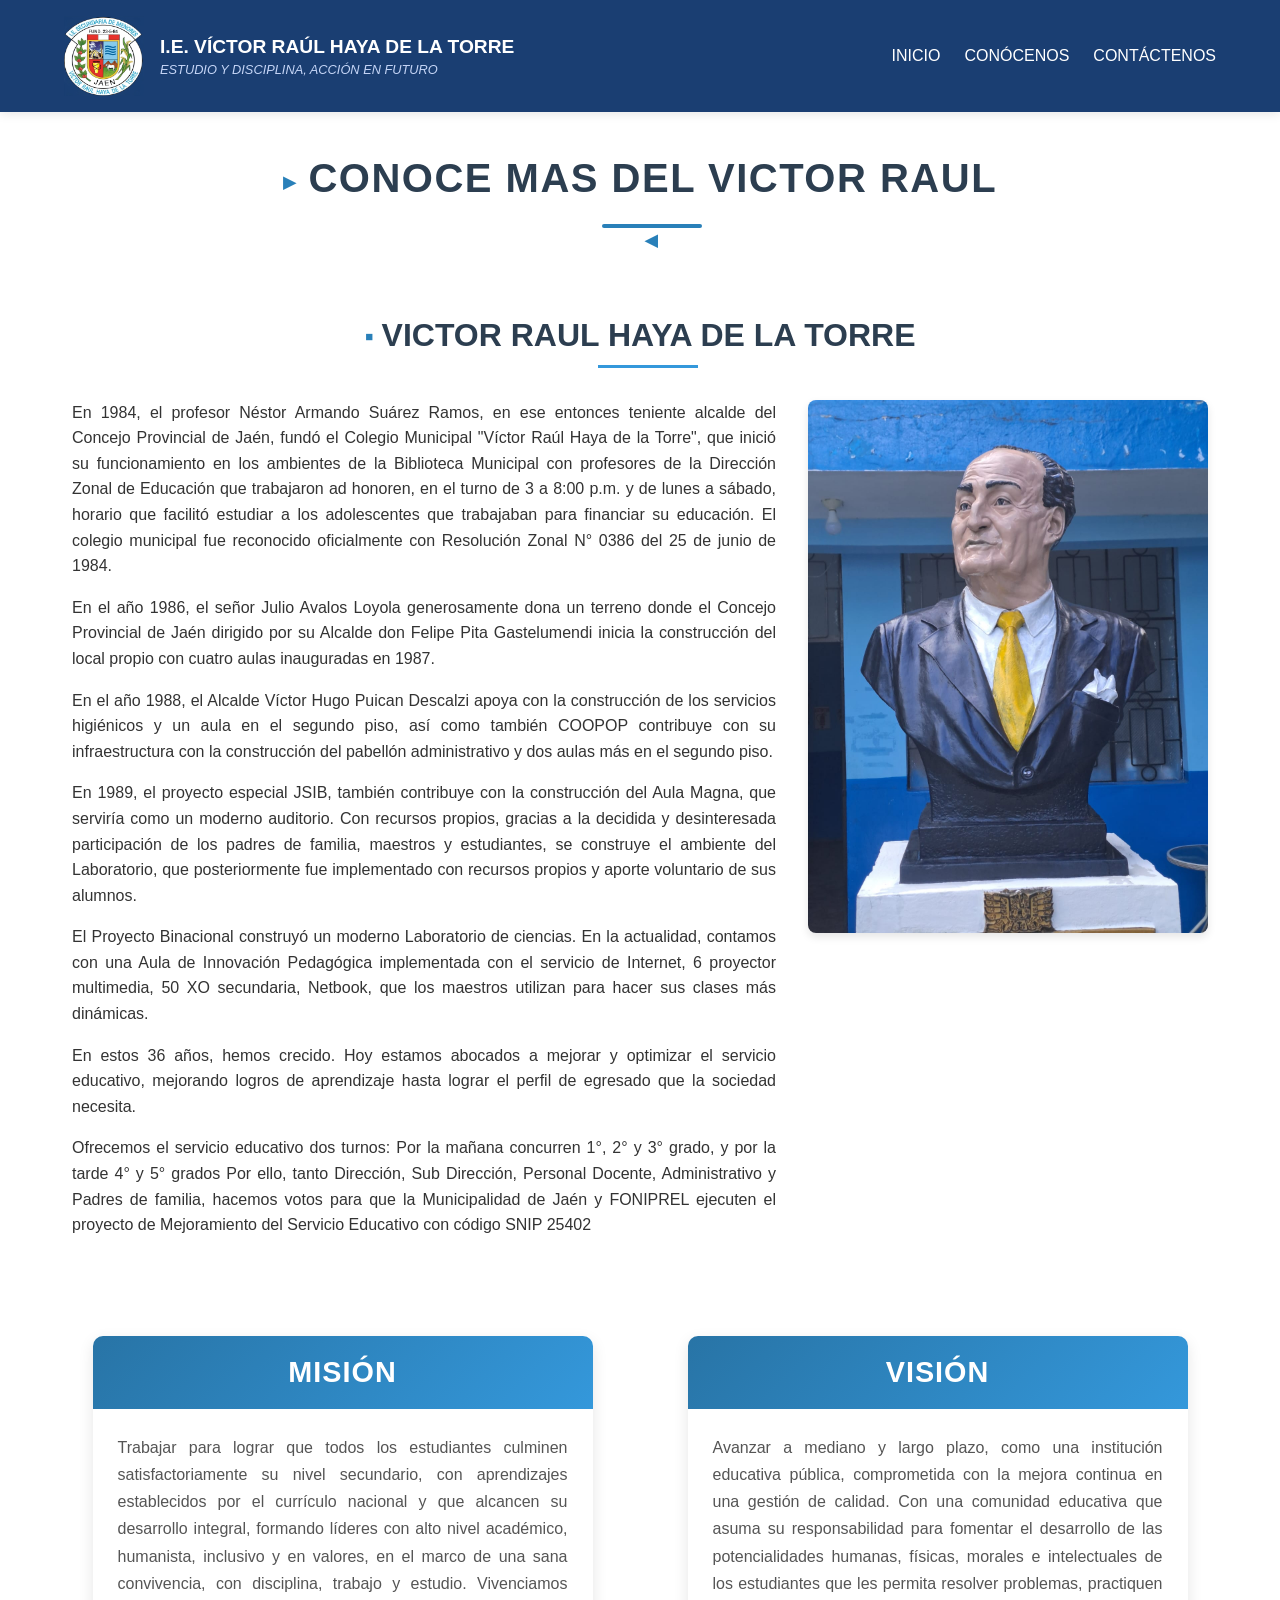
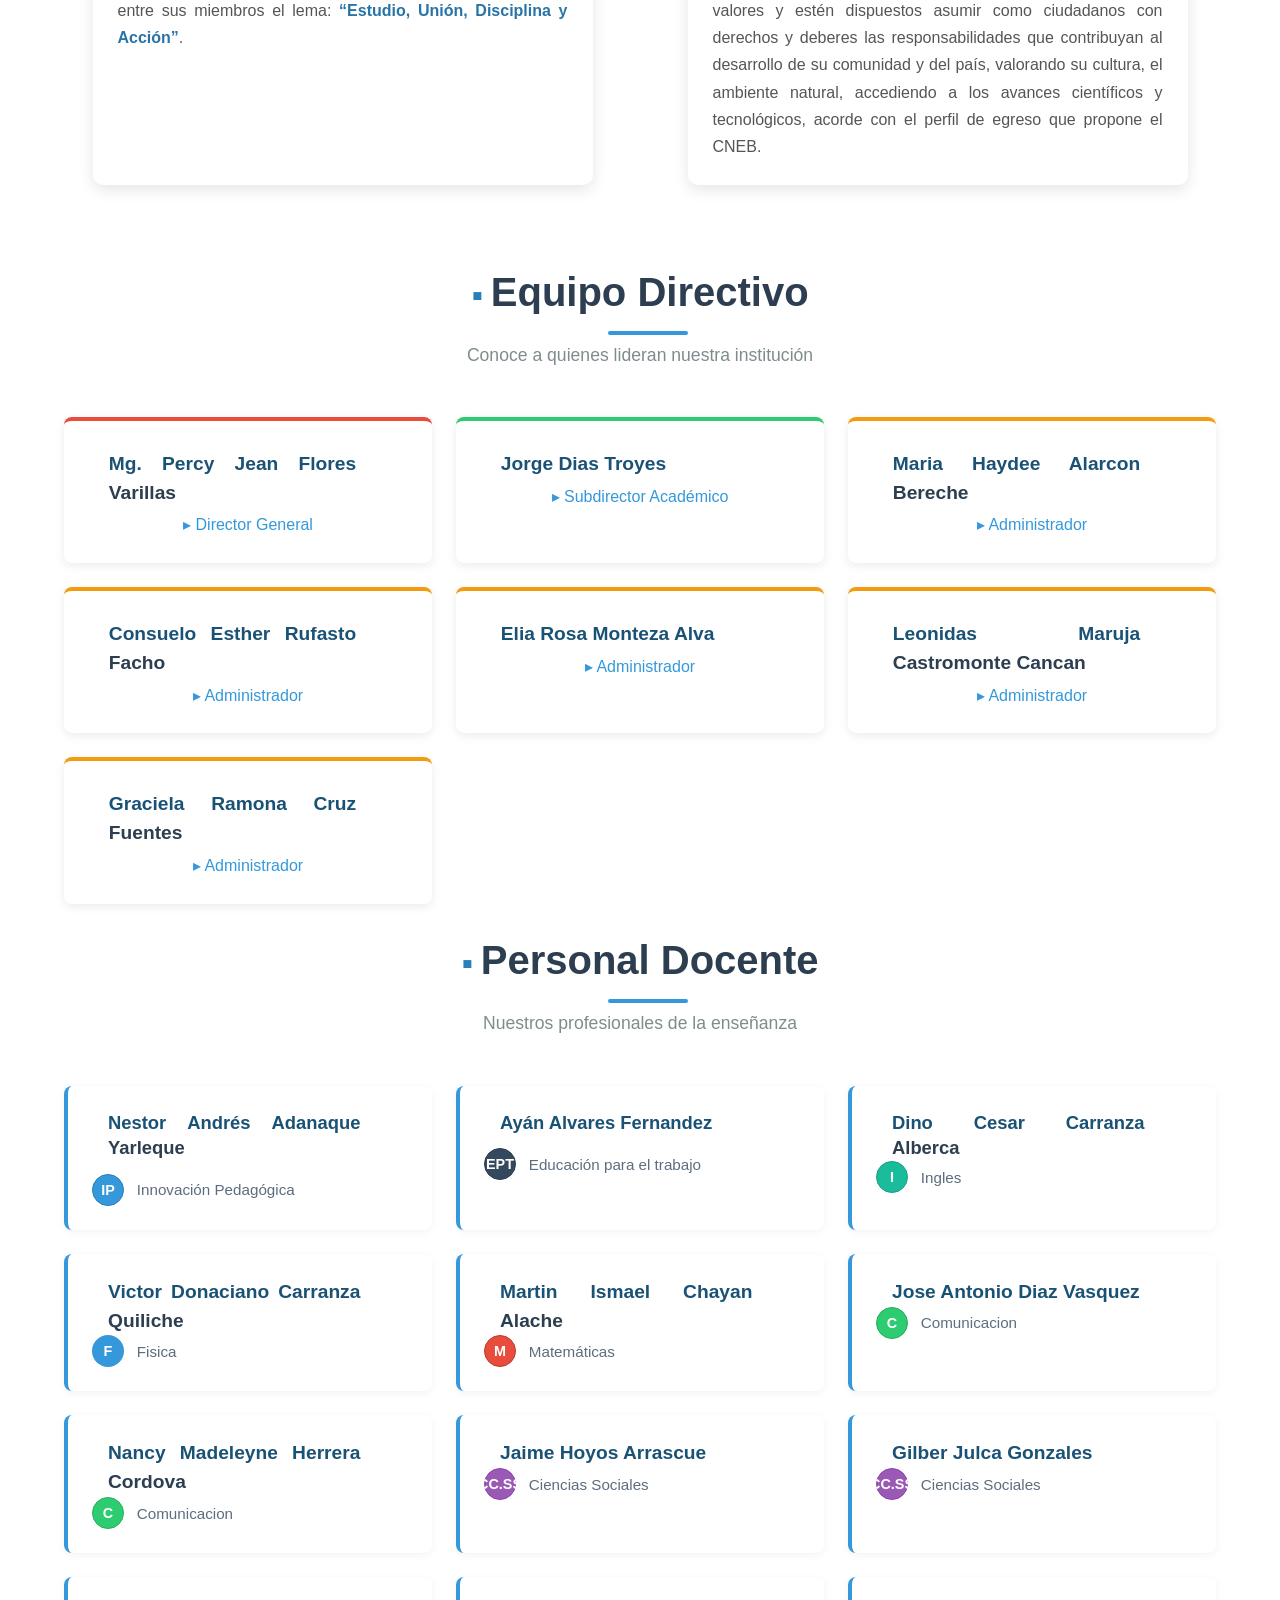
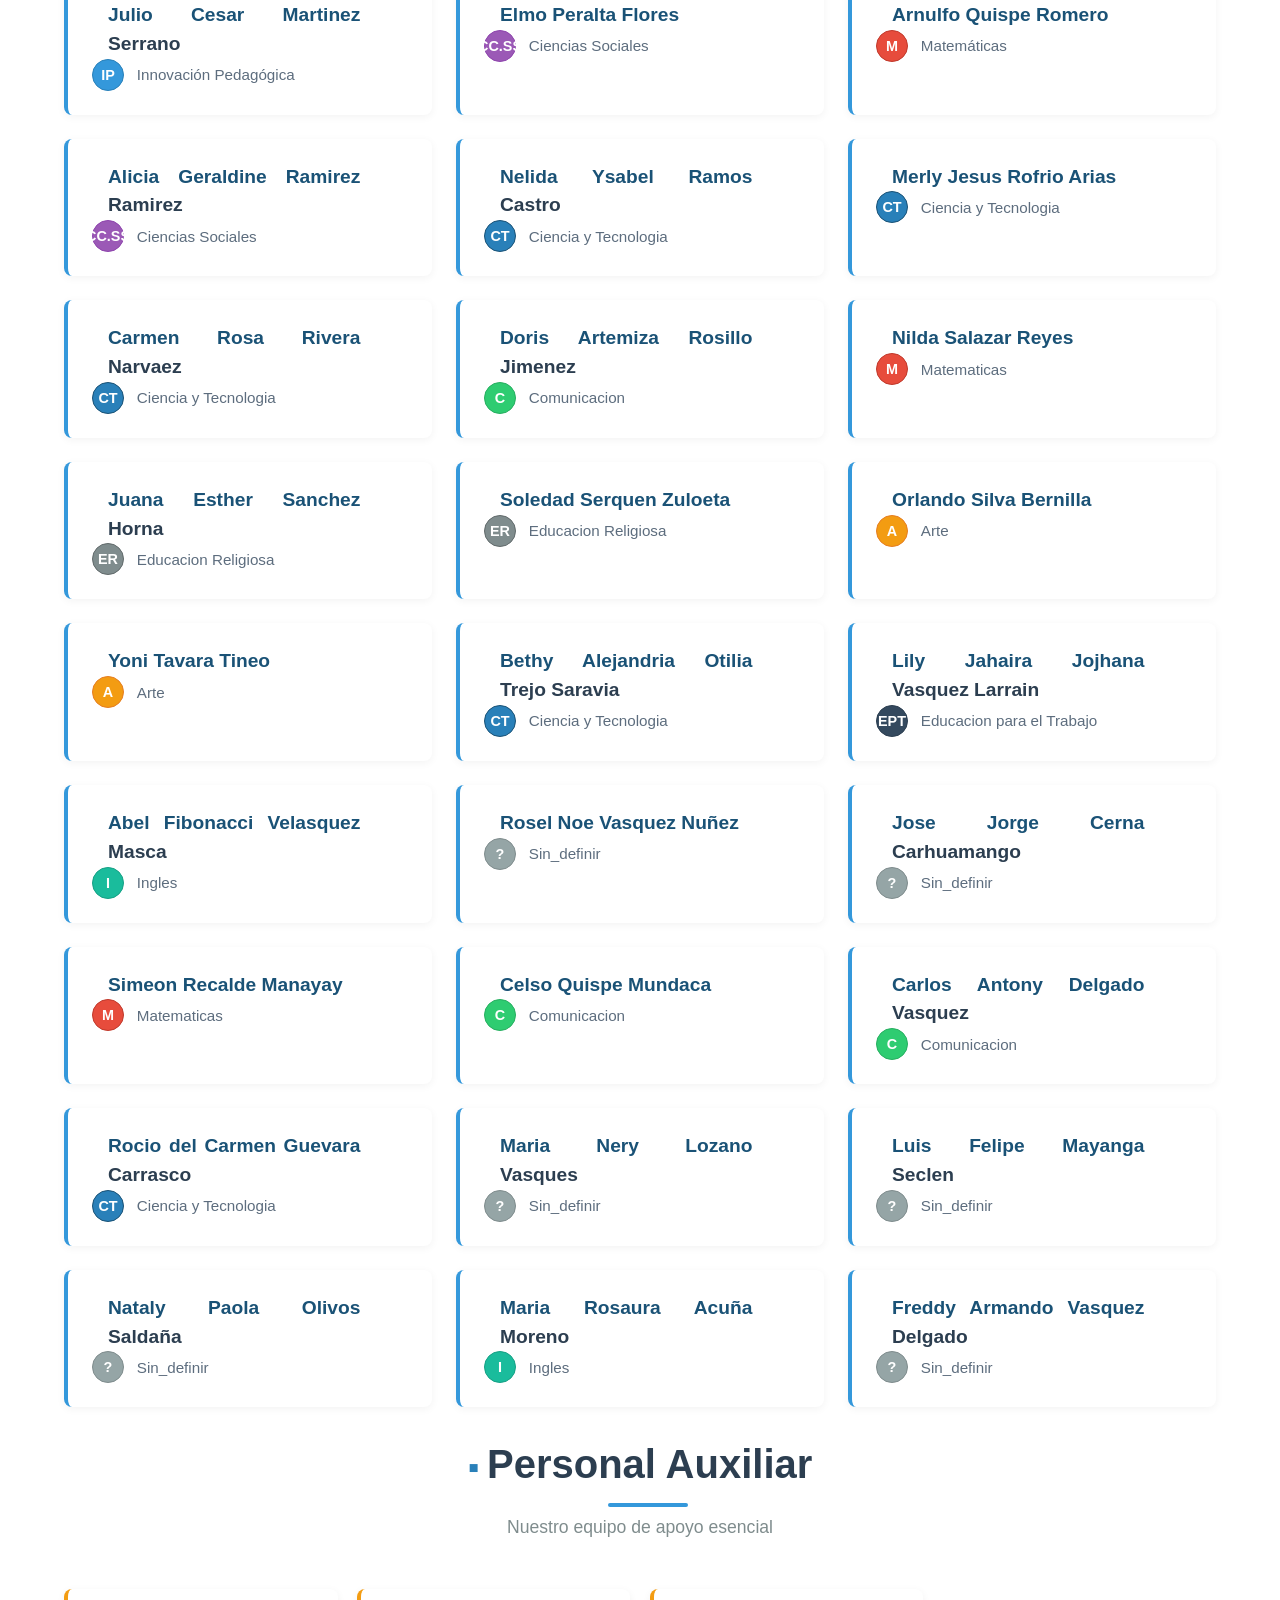
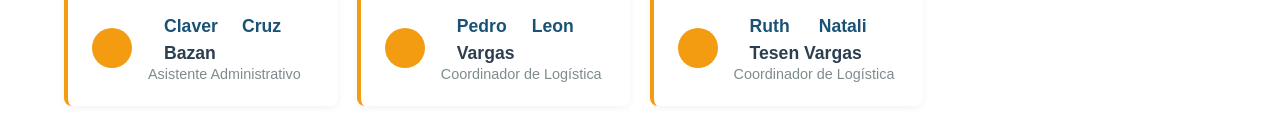
<file: conocenos.html>
<!DOCTYPE html>
<html lang="es">
<head>
    <meta charset="UTF-8">
    <meta name="viewport" content="width=device-width, initial-scale=1.0">
    <title>VICTOR RAUL HAYA DE LA TORRE</title>
    <link rel="stylesheet" href="style.css">
    <link rel="icon" href="IMAGENES/Logo.ico" type="image/x-icon">
</head>
<body>
    <header class="site-header">
        <div class="header-container">
            <a href="index.html" class="logo-container">
                <img src="Imagenes/Logo.png.jpg" alt="Logo del colegio" class="logo-img">
                <div class="school-info">
                    <h1 class="school-name">I.E. VÍCTOR RAÚL HAYA DE LA TORRE</h1>
                    <p class="school-motto">ESTUDIO Y DISCIPLINA, ACCIÓN EN FUTURO</p>
                </div>
            </a>
            
            <button class="menu-toggle" aria-label="Menú" aria-expanded="false">
                <span class="hamburger"></span>
            </button>
            
            <nav class="main-navigation">
                <ul class="nav-list">
                    <li><a href="index.html" class="nav-link">INICIO</a></li>
                    <li><a href="conocenos.html" class="nav-link">CONÓCENOS</a></li>
                    <li><a href="contactenos.html" class="nav-link">CONTÁCTENOS</a></li>
                </ul>
            </nav>
        </div>
    </header>
    <!--<div class="seccion-con-fondo"> ESTE ES LA IMAGEN DE FONDO -->
    <h2>CONOCE MAS DEL VICTOR RAUL</h2>
        <div class="historia-container">
            <h6 class="historia-titulo">VICTOR RAUL HAYA DE LA TORRE</h6>
            <div class="historia-contenido">
                <div class="historia-texto">
                    <p>En 1984, el profesor Néstor Armando Suárez Ramos, en ese entonces teniente alcalde del Concejo Provincial de Jaén, fundó el Colegio Municipal "Víctor Raúl Haya de la Torre", que inició su funcionamiento en los ambientes de la Biblioteca Municipal con profesores de la Dirección Zonal de Educación que trabajaron ad honoren, en el turno de 3 a 8:00 p.m. y de lunes a sábado, horario que facilitó estudiar a los adolescentes que trabajaban para financiar su educación. El colegio municipal fue reconocido oficialmente con Resolución Zonal N° 0386 del 25 de junio de 1984.</p>
                    
                    <p>En el año 1986, el señor Julio Avalos Loyola generosamente dona un terreno donde el Concejo Provincial de Jaén dirigido por su Alcalde don Felipe Pita Gastelumendi inicia la construcción del local propio con cuatro aulas inauguradas en 1987.</p>
                    
                    <p>En el año 1988, el Alcalde Víctor Hugo Puican Descalzi apoya con la construcción de los servicios higiénicos y un aula en el segundo piso, así como también COOPOP contribuye con su infraestructura con la construcción del pabellón administrativo y dos aulas más en el segundo piso.</p>
                    
                    <img src="Imagenes/monumento.jpg" alt="Monumento" class="monumento-mobile">
                    
                    <p>En 1989, el proyecto especial JSIB, también contribuye con la construcción del Aula Magna, que serviría como un moderno auditorio. Con recursos propios, gracias a la decidida y desinteresada participación de los padres de familia, maestros y estudiantes, se construye el ambiente del Laboratorio, que posteriormente fue implementado con recursos propios y aporte voluntario de sus alumnos.</p>
                    
                    <p>El Proyecto Binacional construyó un moderno Laboratorio de ciencias. En la actualidad, contamos con una Aula de Innovación Pedagógica implementada con el servicio de Internet, 6 proyector multimedia, 50 XO secundaria, Netbook, que los maestros utilizan para hacer sus clases más dinámicas.</p>
                    
                    <p>En estos 36 años, hemos crecido. Hoy estamos abocados a mejorar y optimizar el servicio educativo, mejorando logros de aprendizaje hasta lograr el perfil de egresado que la sociedad necesita.</p>
                    
                    <p>Ofrecemos el servicio educativo dos turnos: Por la mañana concurren 1°, 2° y 3° grado, y por la tarde 4° y 5° grados Por ello, tanto Dirección, Sub Dirección, Personal Docente, Administrativo y Padres de familia, hacemos votos para que la Municipalidad de Jaén y FONIPREL ejecuten el proyecto de Mejoramiento del Servicio Educativo con código SNIP 25402</p>
                </div>
                
                <div class="historia-imagen">
                    <img src="Imagenes/monumento.jpg" alt="Monumento" class="monumento-desktop">
                </div>
            </div>
        </div>
    
        <div class="mision-vision-container">
            <!-- Misión -->
            <div class="card-mision-vision">
                <h4>MISIÓN</h4>
                <div class="contenido">
                    <p>Trabajar para lograr que todos los estudiantes culminen satisfactoriamente su nivel secundario, con aprendizajes establecidos por el currículo nacional y que alcancen su desarrollo integral, formando líderes con alto nivel académico, humanista, inclusivo y en valores, en el marco de una sana convivencia, con disciplina, trabajo y estudio. Vivenciamos entre sus miembros el lema: <strong>“Estudio, Unión, Disciplina y Acción”</strong>.</p>
                </div>
            </div>
        
            <!-- Visión -->
            <div class="card-mision-vision">
                <h4>VISIÓN</h4>
                <div class="contenido">
                    <p>Avanzar a mediano y largo plazo, como una institución educativa pública, comprometida con la mejora continua en una gestión de calidad. Con una comunidad educativa que asuma su responsabilidad para fomentar el desarrollo de las potencialidades humanas, físicas, morales e intelectuales de los estudiantes que les permita resolver problemas, practiquen valores y estén dispuestos asumir como ciudadanos con derechos y deberes las responsabilidades que contribuyan al desarrollo de su comunidad y del país, valorando su cultura, el ambiente natural, accediendo a los avances científicos y tecnológicos, acorde con el perfil de egreso que propone el CNEB.</p>
                </div>
            </div>
        </div>
        
        <!-- PERSONAL | INICIO -->
        <section class="staff-section">
            <div class="container">
                <!-- Equipo Directivo (Administrativo) -->
                <div class="staff-category">
                    <div class="section-header">
                        <h6 class="valores-main-title">Equipo Directivo</h6>
                        <p class="section-subtitle">Conoce a quienes lideran nuestra institución</p>
                    </div>
                    
                    <div class="staff-grid">
                        <!-- Director -->
                        <div class="staff-card director">
                            <div class="staff-info">
                                <h3 class="staff-name">Mg. Percy Jean Flores Varillas</h3>
                                <p class="staff-position">Director General</p>
                            </div>
                        </div>
                
                        <!-- Subdirector -->
                        <div class="staff-card subdirector">
                            <div class="staff-info">
                                <h3 class="staff-name">Jorge Dias Troyes</h3>
                                <p class="staff-position">Subdirector Académico</p>
                            </div>
                        </div>
                
                        <!-- Administrativo -->
                        <div class="staff-card administrativo">
                            <div class="staff-info">
                                <h3 class="staff-name">Maria Haydee Alarcon Bereche</h3>
                                <p class="staff-position">Administrador</p>
                            </div>
                        </div>

                        <!-- Administrativo 2 -->
                        <div class="staff-card administrativo">
                           
                            <div class="staff-info">
                                <h3 class="staff-name">Consuelo Esther Rufasto Facho</h3>
                                <p class="staff-position">Administrador</p>
                            </div>
                        </div>

                        <!-- Administrativo 3 -->
                        <div class="staff-card administrativo">
                            
                            <div class="staff-info">
                                <h3 class="staff-name">Elia Rosa Monteza Alva</h3>
                                <p class="staff-position">Administrador</p>
                            </div>
                        </div>

                        <!-- Administrativo 4 -->
                        <div class="staff-card administrativo">
                            
                            <div class="staff-info">
                                <h3 class="staff-name">Leonidas Maruja Castromonte Cancan</h3>
                                <p class="staff-position">Administrador</p>
                                
                            </div>
                        </div>

                        <!-- Administrativo 5 -->
                        <div class="staff-card administrativo">
                           
                            <div class="staff-info">
                                <h3 class="staff-name">Graciela Ramona Cruz Fuentes</h3>
                                <p class="staff-position">Administrador</p>
                                
                            </div>
                        </div>
                    </div>
                </div>

                <!-- Equipo Docente -->
                <div class="staff-category">
                    <div class="section-header">
                        <h6 class="valores-main-title">Personal Docente</h6>
                        <p class="section-subtitle">Nuestros profesionales de la enseñanza</p>
                    </div>
                    
                    <div class="lista-docentes">
                        <!-- Docente 1  -->
                        <div class="docente-item">
                            <div class="docente-info area-matematicas">
                                <h3 class="nombre-docente">Nestor Andrés Adanaque Yarleque</h3>
                                <p class="area-docente">
                                    <span class="materia-icon materia-innovacion">IP</span>
                                    <span>Innovación Pedagógica</span>
                                </p>
                            </div>
                        </div>
                
                        <!-- Docente 2  -->
                        <div class="docente-item">
                            <div class="docente-info area-ciencias">
                                <h3 class="nombre-docente">Ayán Alvares Fernandez</h3>
                                <p class="area-docente">
                                    <span class="materia-icon materia-trabajo">EPT</span>
                                    <span>Educación para el trabajo</span>
                                </p>
                            </div>
                        </div>
                

                        <!--Docente 3 -->
                        <div class="docente-item">
                                <h3 class="nombre-docente">Dino Cesar Carranza Alberca</h3>
                                <p class="area-docente">
                                    <span class="materia-icon materia-ingles">I</span>
                                    <span>Ingles</span>
                                </p>
                        </div>

                        <!--Docente 4 -->
                        <div class="docente-item">
                                <h3 class="staff-name">Victor Donaciano Carranza Quiliche</h3>
                                <p class="area-docente">
                                    <span class="materia-icon materia-fisica">F</span>
                                    <span>Fisica</span>
                                </p>
                        </div>

                        <!--Docente 5 -->
                        <div class="docente-item">
                                <h3 class="staff-name">Martin Ismael Chayan Alache</h3>
                                <p class="area-docente">
                                    <span class="materia-icon materia-matematicas">M</span>
                                    <span>Matemáticas</span>
                                </p>

                        </div>
                        <!--Docente 6 -->
                        <div class="docente-item">
                                <h3 class="staff-name">Jose Antonio Diaz Vasquez</h3>
                                <p class="area-docente">
                                    <span class="materia-icon materia-comunicacion">C</span>
                                    <span>Comunicacion</span>
                                </p>
                        </div>

                        <!--Docente 7 -->
                        <div class="docente-item">
                                <h3 class="staff-name">Nancy Madeleyne Herrera Cordova</h3>
                                <p class="area-docente">
                                    <span class="materia-icon materia-comunicacion">C</span>
                                    <span>Comunicacion</span>
                                </p>
                        </div>

                        <!--Docente 8 -->
                        <div class="docente-item">
                            
                                <h3 class="staff-name">Jaime Hoyos Arrascue</h3>
                                <p class="area-docente">
                                    <span class="materia-icon materia-sociales">CC.SS</span>
                                    <span>Ciencias Sociales</span>
                                </p>
            
                        </div>

                        <!--Docente 9 -->
                        <div class="docente-item">
                            
                                <h3 class="staff-name">Gilber Julca Gonzales</h3>
                                <p class="area-docente">
                                    <span class="materia-icon materia-sociales">CC.SS</span>
                                    <span>Ciencias Sociales</span>
                                </p>
                       
                        </div>

                        <!--Docente 10 -->
                        <div class="docente-item">
                            
                                <h3 class="staff-name">Julio Cesar Martinez Serrano</h3>
                                <p class="area-docente">
                                    <span class="materia-icon materia-innovacion">IP</span>
                                    <span>Innovación Pedagógica</span>
                                </p>
                            
                        </div>

                        <!--Docente 11 -->
                        <div class="docente-item">
                            
                                <h3 class="staff-name">Elmo Peralta Flores</h3>
                                <p class="area-docente">
                                    <span class="materia-icon materia-sociales">CC.SS</span>
                                    <span>Ciencias Sociales</span>
                                </p>
                           
                        </div>

                        <!--Docente 12 -->
                        <div class="docente-item">
                            
                                <h3 class="staff-name">Arnulfo Quispe Romero</h3>
                                <p class="area-docente">
                                    <span class="materia-icon materia-matematicas">M</span>
                                    <span>Matemáticas</span>
                                </p>
                              
                        </div>

                        <!--Docente 13 -->
                        <div class="docente-item">
                            
                                <h3 class="staff-name">Alicia Geraldine Ramirez Ramirez</h3>
                                <p class="area-docente">
                                    <span class="materia-icon materia-sociales">CC.SS</span>
                                    <span>Ciencias Sociales</span>
                                </p>
                        
                        </div>

                        <!--Docente 14 -->
                        <div class="docente-item">
                           
                                <h3 class="staff-name">Nelida Ysabel Ramos Castro</h3>
                                <p class="area-docente">
                                    <span class="materia-icon materia-ciencias">CT</span>
                                    <span>Ciencia y Tecnologia</span>
                                </p>
                       
                        </div>

                        <!--Docente 15 -->
                        <div class="docente-item">
                           
                                <h3 class="staff-name">Merly Jesus Rofrio Arias</h3>
                                <p class="area-docente">
                                    <span class="materia-icon materia-ciencias">CT</span>
                                    <span>Ciencia y Tecnologia</span>
                                </p>
                            
                        </div>

                        <!--Docente 16 -->
                        <div class="docente-item">
                            
                                <h3 class="staff-name">Carmen Rosa Rivera Narvaez</h3>
                                <p class="area-docente">
                                    <span class="materia-icon materia-ciencias">CT</span>
                                    <span>Ciencia y Tecnologia</span>
                                </p>
                            
                        </div>

                        <!--Docente 17 -->
                        <div class="docente-item">
                           
                                <h3 class="staff-name">Doris Artemiza Rosillo Jimenez</h3>
                                <p class="area-docente">
                                    <span class="materia-icon materia-comunicacion">C</span>
                                    <span>Comunicacion</span>
                                </p>
                           
                        </div>

                        <!--Docente 18 -->
                        <div class="docente-item">
                           
                                <h3 class="staff-name">Nilda Salazar Reyes</h3>
                                <p class="area-docente">
                                    <span class="materia-icon materia-matematicas">M</span>
                                    <span>Matematicas</span>
                                </p>
                            
                        </div>

                        <!--Docente 19 -->
                        <div class="docente-item">
                           
                                <h3 class="staff-name">Juana Esther Sanchez Horna</h3>
                                <p class="area-docente">
                                    <span class="materia-icon materia-religion">ER</span>
                                    <span>Educacion Religiosa</span>
                                </p>
                     
                        </div>

                        <!--Docente 20 -->
                        <div class="docente-item">
                           
                                <h3 class="staff-name">Soledad Serquen Zuloeta</h3>
                                <p class="area-docente">
                                    <span class="materia-icon materia-religion">ER</span>
                                    <span>Educacion Religiosa</span>
                                </p>
                           
                        </div>

                        <!--Docente 21 -->
                        <div class="docente-item">                            
                                <h3 class="staff-name">Orlando Silva Bernilla</h3>
                                <p class="area-docente">
                                    <span class="materia-icon materia-arte">A</span>
                                    <span>Arte</span>
                                </p>
                        </div>

                        <!--Docente 22 -->
                        <div class="docente-item">                                
                                <h3 class="staff-name">Yoni Tavara Tineo</h3>
                                <p class="area-docente">
                                    <span class="materia-icon materia-arte">A</span>
                                    <span>Arte</span>
                                </p>
                        </div>

                        <!--Docente 23 -->
                        <div class="docente-item">                            
                                <h3 class="staff-name">Bethy Alejandria Otilia Trejo Saravia</h3>
                                <p class="area-docente">
                                    <span class="materia-icon materia-ciencias">CT</span>
                                    <span>Ciencia y Tecnologia</span>
                                </p>
                        </div>

                        <!--Docente 24 -->
                        <div class="docente-item">                            
                                <h3 class="staff-name">Lily Jahaira Jojhana Vasquez Larrain</h3>
                                <p class="area-docente">
                                    <span class="materia-icon materia-trabajo">EPT</span>
                                    <span>Educacion para el Trabajo</span>
                                </p>
                        </div>

                        <!--Docente 25 -->
                        <div class="docente-item">                            
                                <h3 class="staff-name">Abel Fibonacci Velasquez Masca</h3>
                                <p class="area-docente">
                                    <span class="materia-icon materia-ingles">I</span>
                                    <span>Ingles</span>
                                </p>
                        </div>

                        <!--Docente 26 -->
                        <div class="docente-item">                            
                                <h3 class="staff-name">Rosel Noe Vasquez Nuñez</h3>
                                <p class="area-docente">
                                    <span class="materia-icon materia-indefinida">?</span>
                                    <span>Sin_definir</span>
                                </p>                      
                        </div>

                        <!--Docente 27 -->
                        <div class="docente-item">                            
                                <h3 class="staff-name">Jose Jorge Cerna Carhuamango</h3>
                                <p class="area-docente">
                                    <span class="materia-icon materia-indefinida">?</span>
                                    <span>Sin_definir</span>
                                </p>
                      </div>

                        <!--Docente 28 -->
                        <div class="docente-item">                            
                                <h3 class="staff-name">Simeon Recalde Manayay</h3>
                                <p class="area-docente">
                                    <span class="materia-icon materia-matematicas">M</span>
                                    <span>Matematicas</span>
                                </p>
                        </div>

                        <!--Docente 29 -->
                        <div class="docente-item">
                                <h3 class="staff-name">Celso Quispe Mundaca</h3>
                                <p class="area-docente">
                                    <span class="materia-icon materia-comunicacion">C</span>
                                    <span>Comunicacion</span>
                                </p>
                        </div>

                        <!--Docente 30 -->
                        <div class="docente-item">
                                <h3 class="staff-name">Carlos Antony Delgado Vasquez</h3>
                                <p class="area-docente">
                                    <span class="materia-icon materia-comunicacion">C</span>
                                    <span>Comunicacion</span>
                                </p>
                        </div>

                        <!--Docente 31 -->
                        <div class="docente-item">
                                <h3 class="staff-name">Rocio del Carmen Guevara Carrasco</h3>
                                <p class="area-docente">
                                    <span class="materia-icon materia-ciencias">CT</span>
                                    <span>Ciencia y Tecnologia</span>
                                </p>
                        </div>

                        <!--Docente 32 -->
                        <div class="docente-item">
                                <h3 class="staff-name">Maria Nery Lozano Vasques</h3>
                                <p class="area-docente">
                                    <span class="materia-icon materia-indefinida">?</span>
                                    <span>Sin_definir</span>
                                </p>
                        </div>

                        <!--Docente 33 -->
                        <div class="docente-item">
                                <h3 class="staff-name">Luis Felipe Mayanga Seclen</h3>
                                <p class="area-docente">
                                    <span class="materia-icon materia-indefinida">?</span>
                                    <span>Sin_definir</span>
                                </p>
                        </div>

                        <!--Docente 34 -->
                        <div class="docente-item">
                                <h3 class="staff-name">Nataly Paola Olivos Saldaña</h3>
                                <p class="area-docente">
                                    <span class="materia-icon materia-indefinida">?</span>
                                    <span>Sin_definir</span>
                                </p>
                        </div>

                        <!--Docente 35 -->
                        <div class="docente-item">
                                <h3 class="staff-name">Maria Rosaura Acuña Moreno</h3>
                                <p class="area-docente">
                                    <span class="materia-icon materia-ingles">I</span>
                                    <span>Ingles</span>
                                </p>
                        </div>
                        
                        <!--Docente 36 -->
                        <div class="docente-item">
                                <h3 class="staff-name">Freddy Armando Vasquez Delgado</h3>
                                <p class="area-docente">
                                    <span class="materia-icon materia-indefinida">?</span>
                                    <span>Sin_definir</span>
                                </p>
                        </div>
                    </div>


                    

                <!-- Personal Auxiliar -->
                             
                <div class="staff-category">
                    <div class="section-header">
                        <h6 class="valores-main-title">Personal Auxiliar</h6>
                        <p class="section-subtitle">Nuestro equipo de apoyo esencial</p>
                    </div>
                    
                    <div class="auxiliares-grid">
                        <!-- Auxiliar 1 -->
                        <div class="auxiliar-card">
                            <div class="auxiliar-icon">
                                <i class='bx bx-user'></i> 
                            </div>
                            <div class="auxiliar-info">
                                <h3 class="auxiliar-name">Claver Cruz Bazan</h3>
                                <p class="auxiliar-position">Asistente Administrativo</p>
                            </div>
                        </div>

                        <!-- Auxiliar 2 -->
                        <div class="auxiliar-card">
                            <div class="auxiliar-icon">
                                <i class='bx bx-user'></i> 
                            </div>
                            <div class="auxiliar-info">
                                <h3 class="auxiliar-name">Pedro Leon Vargas</h3>
                                <p class="auxiliar-position">Coordinador de Logística</p>
                                
                            </div>
                        </div>

                        <!-- Auxiliar 3 -->
                        <div class="auxiliar-card">
                            <div class="auxiliar-icon">
                                <i class='bx bx-user'></i> 
                            </div>
                            <div class="auxiliar-info">
                                <h3 class="auxiliar-name">Ruth Natali Tesen Vargas</h3>
                                <p class="auxiliar-position">Coordinador de Logística</p>
                                
                            </div>
                        </div>

                    </div>
                </div>

                </div>
            </div>

            <h9>     
                ㅤㅤㅤㅤㅤ
                ㅤㅤㅤㅤ

            </h9>

        </section>

        <!-- PERSONAL | FINAL -->

            
           
        <!-- PREGUNTAS FRECUENTES | pensando.... -->


    </div>
</div>


</body>

</html>
</file>
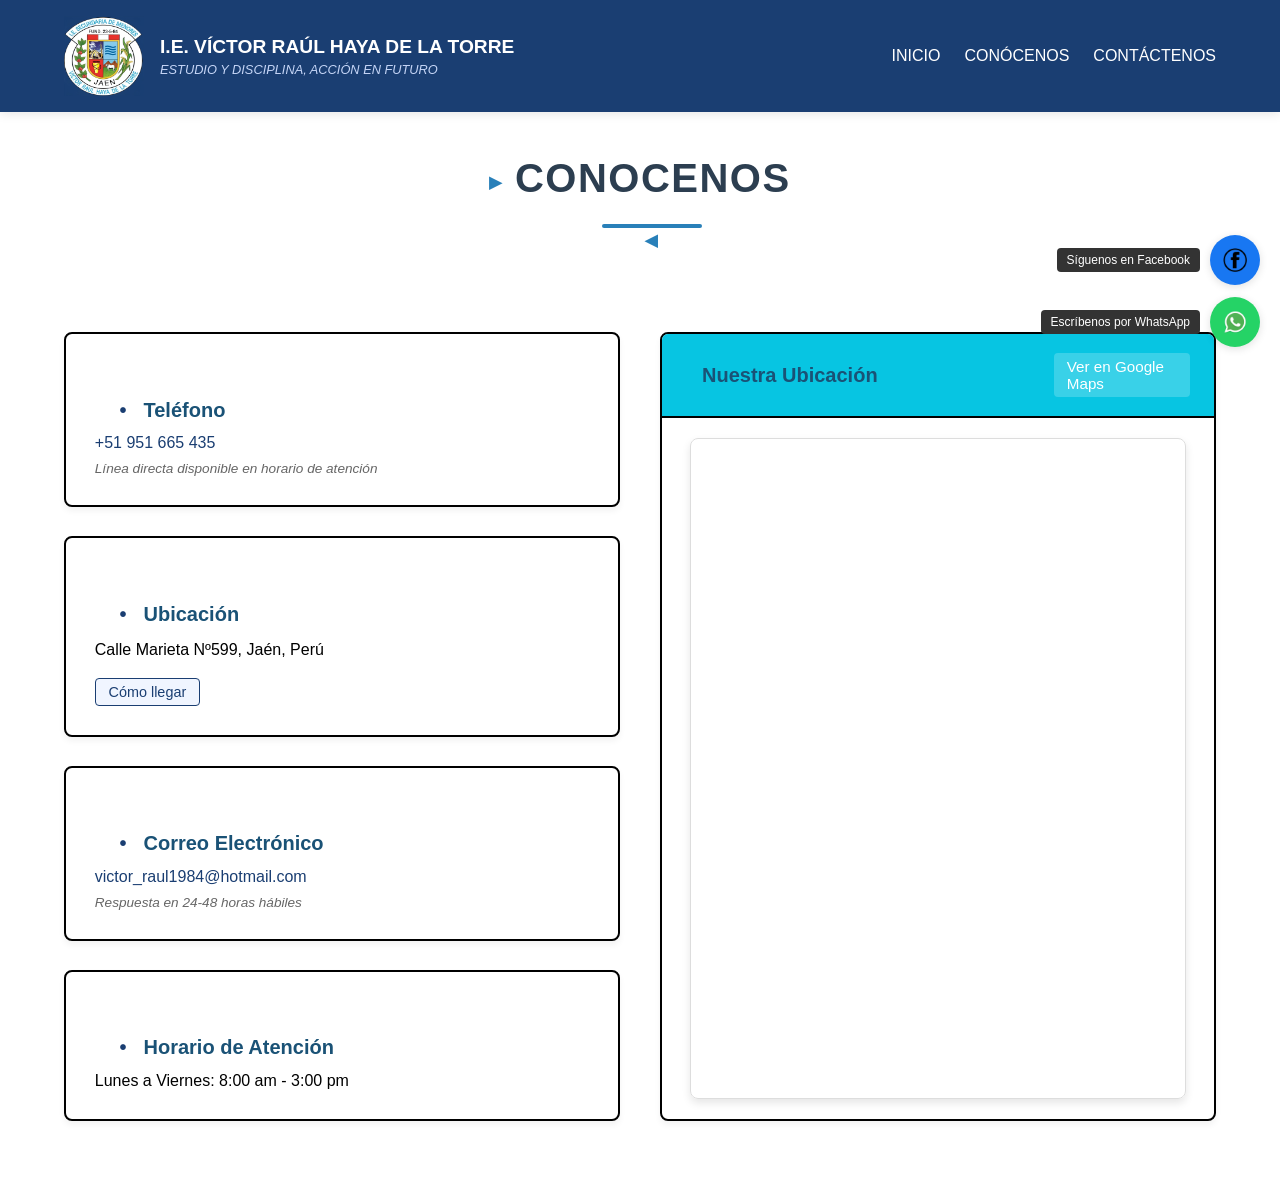
<file: contactenos.html>
<!DOCTYPE html>
<html lang="es">
<head>
    <meta charset="UTF-8">
    <meta name="viewport" content="width=device-width, initial-scale=1.0">
    <title>VICTOR RAUL HAYA DE LA TORRE</title>
    <link rel="stylesheet" href="style.css">
    <link rel="icon" href="IMAGENES/Logo.ico" type="image/x-icon">
</head>
<body>
    <header class="site-header">
        <div class="header-container">
            <a href="index.html" class="logo-container">
                <img src="Imagenes/Logo.png.jpg" alt="Logo del colegio" class="logo-img">
                <div class="school-info">
                    <h1 class="school-name">I.E. VÍCTOR RAÚL HAYA DE LA TORRE</h1>
                    <p class="school-motto">ESTUDIO Y DISCIPLINA, ACCIÓN EN FUTURO</p>
                </div>
            </a>
            
            <button class="menu-toggle" aria-label="Menú" aria-expanded="false">
                <span class="hamburger"></span>
            </button>
            
            <nav class="main-navigation">
                <ul class="nav-list">
                    <li><a href="index.html" class="nav-link">INICIO</a></li>
                    <li><a href="conocenos.html" class="nav-link">CONÓCENOS</a></li>
                    <li><a href="contactenos.html" class="nav-link">CONTÁCTENOS</a></li>
                </ul>
            </nav>
        </div>
    </header>    

    <h2>CONOCENOS</h2>

    <div class="contact-section">
        <div class="contact-container">
            <div class="contact-grid">
                <!-- Columna de información -->
                <div class="contact-info">
                    <div class="info-card">
                        <div class="info-content">
                            <h3>Teléfono</h3>
                            <a href="tel:+51951665435" class="contact-link">+51 951 665 435</a>
                            <p class="contact-note">Línea directa disponible en horario de atención</p>
                        </div>
                    </div>
                    
                    <div class="info-card">
                        <div class="info-content">
                            <h3>Ubicación</h3>
                            <address class="contact-address">Calle Marieta Nº599, Jaén, Perú</address>
                            <a href="https://www.google.com/maps?q=Calle+Marieta+Nº599,Jaén" 
                               target="_blank" 
                               class="directions-link">
                                Cómo llegar
                            </a>
                        </div>
                    </div>
                    
                    <div class="info-card">
                        <div class="info-content">
                            <h3>Correo Electrónico</h3>
                            <a href="mailto:victor_raul1984@hotmail.com" class="contact-link">victor_raul1984@hotmail.com</a>
                            <p class="contact-note">Respuesta en 24-48 horas hábiles</p>
                        </div>
                    </div>
                    
                    <div class="info-card">
                        <div class="info-content">
                            <h3>Horario de Atención</h3>
                            <p>Lunes a Viernes: 8:00 am - 3:00 pm</p>
                        </div>
                    </div>
                </div>
                
                <!-- Columna del mapa -->
                <div class="contact-map">
                    <div class="map-header">
                        <h3 class="map-title">Nuestra Ubicación</h3>
                        <a href="https://www.google.com/maps?q=Calle+Marieta+Nº599,Jaén" 
                           target="_blank" 
                           class="map-action">
                            Ver en Google Maps
                        </a>
                    </div>
                    <div class="map-container">
                        <iframe src="https://www.google.com/maps/embed?pb=!1m14!1m8!1m3!1d590.1422180872721!2d-78.80307574990181!3d-5.714893088288938!3m2!1i1024!2i768!4f13.1!3m3!1m2!1s0x91b4fb7aa09d544b%3A0xe60bf5a394619de8!2sI.E.%20V%C3%ADctor%20Ra%C3%BAl%20Haya%20de%20la%20Torre%2C%20Marieta%20599%2C%20Ja%C3%A9n%2006801!5e0!3m2!1ses!2spe!4v1743172836404!5m2!1ses!2spe" 
                        allowfullscreen="" 
                        loading="lazy"
                        aria-label="Mapa de ubicación del colegio"
                        class="map-iframe">
                        </iframe>
                    </div>
                </div>
            </div>
        </div>
    </div>
           
        <!-- Versión optimizada de tus botones flotantes -->
        <div class="sticky-social">
            <ul class="social-list">
                <!-- Botón Facebook optimizado -->
                <li class="social-item">
                    <a href="https://www.facebook.com/share/v/14uTm2fZwv/?mibextid=qi2Omg" 
                    class="social-link facebook" 
                    target="_blank"
                    rel="noopener noreferrer"
                    aria-label="Síguenos en Facebook">
                        <span class="social-icon" aria-hidden="true">
                            <img src="Imagenes/facebook.ico" alt="" width="24" height="24" loading="lazy">
                        </span>
                        <span class="social-text">Facebook</span>
                        <span class="social-tooltip">Síguenos en Facebook</span>
                    </a>
                </li>
                
                <!-- Botón WhatsApp optimizado -->
                <li class="social-item">
                    <a href="https://wa.me/51951665435" 
                    class="social-link whatsapp" 
                    target="_blank"
                    rel="noopener noreferrer"
                    aria-label="Escríbenos por WhatsApp ">
                        <span class="social-icon" aria-hidden="true">
                            <img src="Imagenes/whatsapp_logo.ico" alt="" width="24" height="24" loading="lazy">
                        </span>
                        <span class="social-text">WhatsApp</span>
                        <span class="social-tooltip">Escríbenos por WhatsApp</span>
                    </a>
                </li>
            </ul>
        </div>
                
   

</body>
</html>

</html>
</file>
<file: style.css>
/* Reset y estilos base */
* {
    padding: 0;
    margin: 0;
    box-sizing: border-box;
    text-decoration: none;
    list-style: none;
}

body {
    font-family: Arial, Helvetica, sans-serif;
    -webkit-font-smoothing: antialiased;
    -moz-osx-font-smoothing: grayscale;
    text-rendering: optimizeLegibility;
}

/* Estructura del header */
header {
    position: sticky;
    top: 0;
    z-index: 1000;
}

.container {
    max-width: 1200px;
    margin: 0 auto;
    padding: 0 20px;
}

.content {
    min-height: 80px;
    background: linear-gradient(90deg, rgb(39, 228, 241) 0%, rgb(9, 76, 221) 70%);
    box-shadow: 0 2px 10px rgba(0, 0, 0, 0.1);
}

/* Estilos base del header */
.site-header {
    background-color: #1a3e72;
    color: white;
    padding: 1rem 0;
    position: sticky;
    top: 0;
    z-index: 1000;
    box-shadow: 0 2px 10px rgba(0,0,0,0.1);
}

.header-container {
    max-width: 1200px;
    margin: 0 auto;
    padding: 0 1.5rem;
    display: flex;
    justify-content: space-between;
    align-items: center;
    flex-wrap: wrap;
}

/* Logo y nombre de la escuela */
.logo-container {
    display: flex;
    align-items: center;
    text-decoration: none;
    color: inherit;
    gap: 1rem;
    max-width: 70%;
}

.logo-img {
    width: 80px;
    height: auto;
    transition: transform 0.3s ease;
}

.school-info {
    display: flex;
    flex-direction: column;
}

.school-name {
    font-size: 1.2rem;
    margin: 0;
    line-height: 1.2;
    color: white;
}

.school-motto {
    font-size: 0.8rem;
    margin: 0.2rem 0 0;
    color: #c5d5f6;
    font-style: italic;
}

/* Navegación principal */
.main-navigation {
    transition: all 0.3s ease;
}

.nav-list {
    display: flex;
    gap: 1.5rem;
    list-style: none;
    margin: 0;
    padding: 0;
}

.nav-link {
    color: white;
    text-decoration: none;
    font-weight: 500;
    padding: 0.5rem 0;
    position: relative;
    transition: color 0.3s ease;
}

.nav-link:hover {
    color: #ffcc00;
}

.nav-link::after {
    content: '';
    position: absolute;
    bottom: 0;
    left: 0;
    width: 0;
    height: 2px;
    background-color: #ffcc00;
    transition: width 0.3s ease;
}

.nav-link:hover::after {
    width: 100%;
}

/* Menú hamburguesa para móviles */
.menu-toggle {
    display: none;
    background: none;
    border: none;
    cursor: pointer;
    padding: 0.5rem;
}

.hamburger {
    display: block;
    width: 25px;
    height: 3px;
    background-color: white;
    position: relative;
    transition: all 0.3s ease;
}

.hamburger::before,
.hamburger::after {
    content: '';
    position: absolute;
    width: 100%;
    height: 100%;
    background-color: white;
    transition: all 0.3s ease;
}

.hamburger::before {
    top: -8px;
}

.hamburger::after {
    bottom: -8px;
}

/* Estilos para móviles */
@media (max-width: 768px) {
    .header-container {
        padding: 0.5rem 1rem;
    }
    
    .logo-container {
        max-width: 100%;
    }
    
    .school-name {
        font-size: 1rem;
    }
    
    .school-motto {
        font-size: 0.7rem;
    }
    
    .menu-toggle {
        display: block;
        z-index: 1001;
    }
    
    .main-navigation {
        position: fixed;
        top: 0;
        right: -100%;
        width: 70%;
        max-width: 300px;
        height: 100vh;
        background-color: #1a3e72;
        padding: 5rem 1.5rem 1.5rem;
        box-shadow: -5px 0 15px rgba(0,0,0,0.2);
        overflow-y: auto;
    }
    
    .main-navigation.active {
        right: 0;
    }
    
    .nav-list {
        flex-direction: column;
        gap: 1rem;
    }
    
    /* Animación del botón hamburguesa a X */
    .menu-toggle.active .hamburger {
        background-color: transparent;
    }
    
    .menu-toggle.active .hamburger::before {
        transform: rotate(45deg);
        top: 0;
    }
    
    .menu-toggle.active .hamburger::after {
        transform: rotate(-45deg);
        bottom: 0;
    }
}



/* Estilos adicionales para el contenido principal (opcional) */
h1 {
    margin: 30px 0;
    text-align: center;
    color: #333;
}
/*este es para la imagen */ 
h1 img {
    width: 100%;
    max-width: 600px; /* Tamaño máximo */
    min-width: 500px; /* Tamaño mínimo */
    height: auto;
    margin: 0 auto 20px;
    display: block;
}
/* Ajustes para pantallas pequeñas */
@media (max-width: 768px) {
    h1 img {
        max-width: 220px;
    }
}

/* ESTILO PRINCIPAL PARA h2 */
h2 {
    font-family: "Segoe UI", Roboto, "Helvetica Neue", Arial, sans-serif;
    font-size: 2.5rem;
    font-weight: 700;
    color: #2c3e50;
    margin: 2.5rem 0 1.5rem 0;
    text-align: center;
    position: relative;
    padding: 0 1rem 1.5rem 1rem;
    line-height: 1.3;
    text-transform: uppercase;
    letter-spacing: 1.5px;
}

/* LÍNEA DECORATIVA INFERIOR */
h2::after {
    content: '';
    position: absolute;
    bottom: 0;
    left: 50%;
    transform: translateX(-50%);
    width: 100px;
    height: 4px;
    background: #2980b9;
    border-radius: 2px;
    transition: all 0.3s ease;
}

/* EFECTO HOVER */
h2:hover {
    color: #2980b9;
}

h2:hover::after {
    width: 120px;
    background: #e74c3c;
}

/* DECORADORES PARA PRIMER Y ÚLTIMO h2 */
h2:first-of-type::before,
h2:last-of-type::before {
    content: "▸";
    color: #2980b9;
    margin-right: 12px;
    font-size: 1.5rem;
    vertical-align: middle;
    display: inline-block;
    transition: all 0.3s ease;
}

h2:first-of-type::after,
h2:last-of-type::after {
    content: "◂";
    color: #2980b9;
    margin-left: 12px;
    font-size: 1.5rem;
    vertical-align: middle;
    display: inline-block;
    transition: all 0.3s ease;
}

/* EFECTO HOVER EN DECORADORES */
h2:hover:first-of-type::before,
h2:hover:last-of-type::before,
h2:hover:first-of-type::after,
h2:hover:last-of-type::after {
    color: #e74c3c;
    transform: translateY(-2px);
}

/* RESPONSIVE */
@media (max-width: 768px) {
    h2 {
        font-size: 1.8rem;
        margin: 2rem 0 1.2rem 0;
        padding: 0 0.5rem 1rem 0.5rem;
        letter-spacing: 1px;
    }
    
    h2::after {
        width: 80px;
        height: 3px;
    }
    
    h2:hover::after {
        width: 100px;
    }
    
    h2:first-of-type::before,
    h2:last-of-type::before,
    h2:first-of-type::after,
    h2:last-of-type::after {
        font-size: 1.2rem;
        margin: 0 8px;
    }
}



/* Estilos adicionales para el contenido principal (opcional) */
h3 {
    margin: 30px 0;
    text-align: center;
    color: #a30479;
    font-family: 'Segoe UI', Tahoma, Geneva, Verdana, sans-serif;
}


/* Destaca el año de fundación */
h3:first-of-type {
    position: relative;
}

h3:first-of-type::first-line {
    font-weight: bold;
    color: #1a5276;
}


/* ===== ESTILOS PARA h3 (Párrafos y subtítulos) Sirve para enmarcado===== */
h3 {
    text-align: justify;          /* Texto justificado */
    margin: 2rem 1.5rem;          /* Márgenes responsivos (superior/inferior: 2rem, laterales: 1.5rem) */
    padding: 0 1rem;              /* Espaciado interno responsivo */
    font-size: 1rem;              /* Tamaño base relativo (mejor que 'em') */
    color: #000000;               /* Color negro */
    max-width: 800px;             /* Ancho máximo en píxeles (mejor que 'cm') */
    width: 90%;                   /* Ocupa el 90% del contenedor padre en pantallas pequeñas */
    margin-left: auto;            /* Centrado horizontal si max-width es menor que el contenedor */
    margin-right: auto;           /* Centrado horizontal si max-width es menor que el contenedor */
    line-height: 1.5;             /* Espaciado entre líneas para mejor lectura */
}

/* Opcional: Ajustes para pantallas muy pequeñas (ej. móviles) */
@media (max-width: 600px) {
    h3 {
        width: 95%;               /* Ocupa casi todo el ancho en móviles */
        margin: 1.5rem 0.5rem;    /* Márgenes más pequeños */
        font-size: 0.9rem;        /* Tamaño de fuente ligeramente menor */
        text-align: left;         /* Alineación izquierda (mejor legibilidad en móviles) */
    }
}


/* ESTILO CENTRADO PARA h6 */
h6 {
    font-family: 'Segoe UI', Roboto, 'Helvetica Neue', Arial, sans-serif;
    font-size: 1.2rem;
    font-weight: 600;
    color: #2c3e50;
    margin: 1.8rem auto 1rem auto; /* Centrado con margen automático */
    line-height: 1.4;
    position: relative;
    transition: all 0.3s ease;
    padding: 0 15px 5px 15px;
    text-align: center; /* Texto centrado */
    display: block; /* Cambiado a block para centrado real */
    width: fit-content; /* Ajuste al contenido */
}

/* ELEMENTOS DECORATIVOS CENTRADOS */
h6::before,
h6::after {
    content: "▪";
    color: #2980b9;
    font-size: 0.8em;
    position: relative;
    transition: all 0.3s ease;
    vertical-align: middle; /* Alineación vertical */
}

h6::before {
    margin-right: 8px;
}

h6::after {
    margin-left: 8px;
}

/* EFECTOS DE HOVER CENTRADOS */
h6:hover {
    transform: translateY(-2px);
    text-shadow: 0 2px 3px rgba(0,0,0,0.1);
    color: #2980b9;
}

h6:hover::before,
h6:hover::after {
    color: #e74c3c;
    transform: scale(1.2);
}

/* VARIANTES OPCIONALES */
h6.sin-decoradores::before,
h6.sin-decoradores::after {
    display: none;
}

h6.linea-inferior {
    padding-bottom: 8px;
}

h6.linea-inferior::after {
    content: "";
    display: block;
    width: 50px;
    height: 2px;
    background: #2980b9;
    margin: 5px auto 0 auto;
    transition: all 0.3s ease;
}

h6.linea-inferior:hover::after {
    background: #e74c3c;
    width: 70px;
}

/* RESPONSIVE */
@media (max-width: 768px) {
    h6 {
        font-size: 1.05rem;
        margin: 1.5rem auto 0.8rem auto;
        padding: 0 10px 3px 10px;
    }
    
    h6::before,
    h6::after {
        font-size: 0.7em;
        margin: 0 5px;
    }
}


/* Contenedor para Misión y Visión */
.mision-vision-container {
    display: flex;
    justify-content: center;
    gap: 30px; /* Espacio entre ambos */
    margin: 40px 0;
    flex-wrap: wrap; /* Para responsive */
}

/* Estilo compartido */
.mision, .vision {
    font-size: 1.8em;
    color: #2874a6;
    border-bottom: 2px solid #3498db;
    padding: 0 50px 10px;
    text-align: center;
    flex: 1; /* Ocupan igual espacio */
    min-width: 250px; /* Ancho mínimo */
}
/* Contenedor principal */
.mision-vision-container {
    display: flex;
    justify-content: space-around;
    gap: 30px;
    margin: 50px auto;
    max-width: 1200px;
    padding: 0 20px;
    flex-wrap: wrap;
}

/* Tarjetas individuales */
.card-mision-vision {
    flex: 1;
    min-width: 300px;
    max-width: 500px;
    background: white;
    border-radius: 10px;
    box-shadow: 0 5px 15px rgba(0, 0, 0, 0.1);
    overflow: hidden;
    transition: transform 0.3s ease;
}

.card-mision-vision:hover {
    transform: translateY(-10px);
}

/* Títulos */
.card-mision-vision h4 {
    background: linear-gradient(135deg, #2874a6, #3498db);
    color: white;
    padding: 20px;
    margin: 0;
    text-align: center;
    font-size: 1.8em;
    text-transform: uppercase;
    letter-spacing: 1px;
}

/* Contenido */
.contenido {
    padding: 25px;
    text-align: justify;
    line-height: 1.7;
}

.contenido p {
    margin-bottom: 0;
    color: #555;
}

.contenido strong {
    color: #2874a6;
}

/* Responsive */
@media (max-width: 768px) {
    .card-mision-vision {
        min-width: 100%;
    }
    
    .mision-vision-container {
        gap: 20px;
    }
}

/* ESTILOS PARA EL CUADRO AZUL DE CONTACTO */
.cuadro-azul {
    background: linear-gradient(135deg, #1e88e5, #0d47a1);
    border-radius: 12px;
    padding: 25px;
    margin: 40px auto;
    max-width: 900px;
    box-shadow: 0 8px 20px rgba(13, 71, 161, 0.3);
    color: white;
    position: relative;
    overflow: hidden;
    border: 2px solid #bbdefb;
}

.cuadro-azul::before {
    content: "";
    position: absolute;
    top: -50%;
    left: -50%;
    width: 200%;
    height: 200%;
    background: radial-gradient(circle, rgba(255,255,255,0.1) 0%, rgba(255,255,255,0) 70%);
    transform: rotate(30deg);
}

.contendio_cuadroazul {
    position: relative;
    z-index: 2;
    text-align: center;
}

.contendio_cuadroazul p {
    font-size: 1.2em;
    margin: 15px 0;
    line-height: 1.6;
    display: flex;
    align-items: center;
    justify-content: center;
    gap: 10px;
}

.contendio_cuadroazul p strong {
    font-weight: 600;
    color: #bbdefb;
}

.contendio_cuadroazul h1 {
    color: white;
    font-size: 1.8em;
    margin-top: 20px;
    padding-top: 20px;
    border-top: 1px dashed rgba(255,255,255,0.3);
}
/* Iconos decorativos (usando pseudoelementos) */
.contendio_cuadroazul p:first-child::before {
    content: "📞";
    font-size: 1.3em;
}
.contendio_cuadroazul p:nth-child(2)::before {
    content: "🕒";
    font-size: 1.3em;
}

/* Efecto hover */
.cuadro-azul:hover {
    transform: translateY(-5px);
    box-shadow: 0 12px 25px rgba(13, 71, 161, 0.4);
    transition: all 0.3s ease;
}
/* Responsive */
@media (max-width: 768px) {
    .cuadro-azul {
        margin: 30px 20px;
        padding: 20px 15px;
    }
    
    .contendio_cuadroazul p {
        flex-direction: column;
        gap: 5px;
        font-size: 1.1em;
    }
   
    .contendio_cuadroazul h1 {
        font-size: 1.5em;
    }
}
/* Contenedor del mapa (más pequeño y centrado) */
.map-container {
    margin: 20px auto;
    width: 90%; /* Ancho reducido */
    max-width: 600px; /* Máximo ancho */
    height: 300px; /* Altura reducida */
    border: 1px solid #ddd;
    border-radius: 8px;
    overflow: hidden;
    box-shadow: 0 4px 8px rgba(0, 0, 0, 0.1);
}

/* Estilo del iframe del mapa */
.map-container iframe {
    width: 100%;
    height: 100%;
    border: none;
}

/*Esta es la seccion FONDO INICIO*/
.seccion-con-fondo {
    position: absolute;
    width: 100%;
    min-height: 100vh;
    background-color: #49ddf4;
    margin: 0;
    padding: 0;
}


/*Esta es la seccion FONDO FINAL*/

 /* Estilos mejorados para el carrusel */
 .carrusel-container {
    width: 100%;
    height: calc(100vh - 150px); /* Altura de pantalla menos altura del header */
    max-height: 800px;
    min-height: 400px;
    overflow: hidden;
    position: relative;
    margin-bottom: 0;
}

.carrusel {
    display: flex;
    transition: transform 0.5s ease-in-out;
    width: 100%;
    height: 100%;
}

.carrusel img {
    width: 100%;
    height: 100%;
    object-fit: cover;
    flex-shrink: 0;
}

.carrusel-btn {
    position: absolute;
    top: 50%;
    transform: translateY(-50%);
    background-color: rgba(26, 62, 114, 0.7);
    color: white;
    border: none;
    padding: 15px;
    cursor: pointer;
    z-index: 10;
    font-size: 1.5rem;
    border-radius: 50%;
    width: 50px;
    height: 50px;
    display: flex;
    align-items: center;
    justify-content: center;
    transition: background-color 0.3s;
}

.carrusel-btn:hover {
    background-color: rgba(26, 62, 114, 0.9);
}

#prevBtn {
    left: 20px;
}

#nextBtn {
    right: 20px;
}

.carrusel-indicadores {
    position: absolute;
    bottom: 20px;
    left: 50%;
    transform: translateX(-50%);
    display: flex;
    gap: 10px;
    z-index: 10;
}

.indicador {
    width: 12px;
    height: 12px;
    border-radius: 50%;
    background-color: rgba(255, 255, 255, 0.5);
    cursor: pointer;
    transition: background-color 0.3s;
}

.indicador.activo {
    background-color: white;
}

.historia-container {
    max-width: 1200px;
    margin: 0 auto;
    padding: 2rem;
    font-family: 'Arial', sans-serif;
}

.historia-titulo {
    color: #2c3e50;
    text-align: center;
    margin-bottom: 2rem;
    font-size: 2rem;
    position: relative;
    padding-bottom: 10px;
}

.historia-titulo::after {
    content: '';
    position: absolute;
    bottom: 0;
    left: 50%;
    transform: translateX(-50%);
    width: 100px;
    height: 3px;
    background-color: #3498db;
}

.historia-contenido {
    display: flex;
    gap: 2rem;
    align-items: flex-start;
}

.historia-texto {
    flex: 1;
    line-height: 1.6;
    font-size: 1rem;
    color: #333;
}

.historia-texto p {
    margin-bottom: 1rem;
    text-align: justify;
}

.historia-imagen {
    flex: 0 0 400px;
    position: sticky;
    top: 20px;
}

.monumento-desktop {
    width: 100%;
    height: auto;
    border-radius: 8px;
    box-shadow: 0 4px 8px rgba(0, 0, 0, 0.1);
}

.monumento-mobile {
    display: none;
    width: 100%;
    max-width: 400px;
    margin: 1rem auto;
    border-radius: 8px;
    box-shadow: 0 4px 8px rgba(0, 0, 0, 0.1);
}

/* Responsive Design */
@media (max-width: 768px) {
    .historia-contenido {
        flex-direction: column;
    }
    
    .historia-imagen {
        flex: 1;
        width: 100%;
        position: static;
    }
    
    .monumento-desktop {
        display: none;
    }
    
    .monumento-mobile {
        display: block;
    }
    
    .historia-texto {
        font-size: 0.95rem;
    }
}
/*FINAL IMAGEN - DEL MONUMENTO DE INICIO*/

/* boton detalle */

.contenedor-boton {
    text-align: center;
    margin: 20px 0;
}

.boton-detalles {
    display: inline-block;
    background-color: #2980b9;
    color: white;
    padding: 12px 30px;
    border-radius: 4px;
    text-decoration: none;
    font-family: 'Segoe UI', Arial, sans-serif;
    font-weight: 600;
    font-size: 1rem;
    transition: all 0.3s ease;
}

.boton-detalles:hover {
    background-color: #3498db;
    transform: translateY(-2px);
    box-shadow: 0 2px 5px rgba(0,0,0,0.2);
}



/* Botones flotantes de redes sociales */
.sticky-social {
    position: fixed;
    right: 0;
    top: 50%;
    transform: translateY(-50%);
    z-index: 999;
}

.social {
    list-style: none;
    padding: 0;
    margin: 0;
}

.social-li {
    margin-bottom: 5px;
}

.social-a {
    display: flex;
    align-items: center;
    justify-content: flex-end;
    text-decoration: none;
    color: white;
    background: #1a3e72;
    padding: 10px;
    border-radius: 30px 0 0 30px;
    width: 40px;
    transition: all 0.3s ease;
    overflow: hidden;
}

.social-a:hover {
    width: 120px;
}

.social-a span:first-child {
    display: none;
    margin-right: 10px;
    font-size: 14px;
}

.social-a:hover span:first-child {
    display: inline;
}

.social-a span:last-child {
    font-size: 20px;
}

/* Estilos específicos para cada red social */
.social-a[href*="facebook"] {
    background: #3b5998;
}

.social-a[href*="instagram"] {
    background: #E1306C;
}

/* Versión móvil */
@media (max-width: 768px) {
    .sticky-social {
        bottom: 20px;
        top: auto;
        transform: none;
        width: 100%;
        display: flex;
        justify-content: flex-end;
    }
    
    .social {
        display: flex;
        flex-direction: row;
    }
    
    .social-li {
        margin-bottom: 0;
        margin-left: 5px;
    }
    
    .social-a {
        border-radius: 50%;
        width: 40px;
        height: 40px;
        justify-content: center;
    }
    
    .social-a:hover {
        width: 40px;
    }
    
    .social-a span:first-child {
        display: none !important;
    }
}


/* Estilos para la sección de valores | Este es el inicio*/

.valores-container {
    max-width: 1200px;
    margin: 0 auto;
    padding: 4rem 2rem;
    text-align: center;
    background-color: #ffffff;
}

.valores-main-title {
    font-size: 2.5rem;
    color: #2c3e50;
    margin-bottom: 1rem;
    font-weight: 700;
    position: relative;
    display: inline-block;
}

.valores-main-title::after {
    content: '';
    position: absolute;
    bottom: -10px;
    left: 50%;
    transform: translateX(-50%);
    width: 80px;
    height: 4px;
    background-color: #3498db;
    border-radius: 2px;
}

.valores-subtitle {
    font-size: 1.1rem;
    color: #7f8c8d;
    margin-bottom: 3rem;
    font-weight: 400;
}

.valores-grid {
    display: grid;
    grid-template-columns: repeat(auto-fit, minmax(250px, 1fr));
    gap: 2rem;
    margin-top: 2rem;
}

.valor-card {
    background: white;
    border-radius: 12px;
    padding: 2rem 1.5rem;
    box-shadow: 0 10px 30px rgba(0, 0, 0, 0.05);
    transition: all 0.3s ease;
    border-top: 4px solid transparent;
}

.valor-card:hover {
    transform: translateY(-10px);
    box-shadow: 0 15px 35px rgba(0, 0, 0, 0.1);
}

.valor-card:nth-child(1):hover {
    border-top-color: #3498db;
}

.valor-card:nth-child(2):hover {
    border-top-color: #2ecc71;
}

.valor-card:nth-child(3):hover {
    border-top-color: #e74c3c;
}

.valor-card:nth-child(4):hover {
    border-top-color: #f39c12;
}

.valor-icon-container {
    width: 80px;
    height: 80px;
    margin: 0 auto 1.5rem;
    display: flex;
    align-items: center;
    justify-content: center;
    background: rgba(52, 152, 219, 0.1);
    border-radius: 50%;
    padding: 1rem;
}

.valor-icon {
    width: 50px;
    height: 50px;
    object-fit: contain;
}

.valor-title {
    font-size: 1.3rem;
    color: #2c3e50;
    margin-bottom: 1rem;
    font-weight: 600;
}

.valor-description {
    color: #7f8c8d;
    line-height: 1.6;
    font-size: 0.95rem;
}

/* Responsive para móviles */
@media (max-width: 768px) {
    .valores-grid {
        grid-template-columns: 1fr;
        max-width: 400px;
        margin: 0 auto;
    }
    
    .section-title {
        font-size: 1.8rem;
    }
}


/* Estilos para la sección de valores | Este es el Final*/


/* CONTACTENOS INICIO*/
/* Estilos mejorados para mapa funcional */
.contact-section {
    background: linear-gradient(135deg, #ffffff 0%, #ffffff 100%);
    padding: 5rem 0;
    position: relative;
}

.contact-container {
    max-width: 1200px;
    margin: 0 auto;
    padding: 0 1.5rem;
    position: relative;
    z-index: 2;
}

/* Grid de contacto con espacio equilibrado */
.contact-grid {
    display: grid;
    grid-template-columns: 1fr 1fr;
    gap: 2.5rem;
    align-items: start; /* Alinea los items al inicio */
}

/* Tarjetas de información */
.contact-info {
    display: grid;
    grid-template-columns: 1fr;
    gap: 1.8rem;
    height: 100%;
}

.info-card {
    background: white;
    border-radius: 8px;
    padding: 1.8rem;
    box-shadow: 0 4px 6px rgba(0,0,0,0.05);
    transition: all 0.3s ease;
    border: 2px solid #000000;
    height: 100%;
    box-sizing: border-box;
}

.info-card:hover {
    transform: translateY(-5px);
    box-shadow: 0 10px 20px rgba(0,0,0,0.1);
    border-color: #1a3e72;
}

.info-content h3 {
    color: #1a3e72;
    margin-bottom: 0.6rem;
    font-size: 1.25rem;
    font-weight: 600;
    position: relative;
    padding-left: 1.5rem;
}

.info-content h3::before {
    content: "•";
    position: absolute;
    left: 0;
    color: #1a3e72;
}

.contact-link {
    color: #1a3e72;
    text-decoration: none;
    font-weight: 500;
    display: block;
    margin-bottom: 0.3rem;
    transition: all 0.3s;
    border-bottom: 1px solid transparent;
}

.contact-link:hover {
    color: #0d2444;
    border-bottom: 1px solid #1a3e72;
}

.contact-note {
    color: #666;
    font-size: 0.85rem;
    margin-top: 0.5rem;
    font-style: italic;
}

.contact-address {
    font-style: normal;
    margin-bottom: 0.5rem;
    line-height: 1.5;
}

.directions-link {
    color: #1a3e72;
    text-decoration: none;
    font-size: 0.9rem;
    margin-top: 0.5rem;
    font-weight: 500;
    transition: all 0.3s;
    display: inline-block;
    padding: 0.3rem 0.8rem;
    background-color: #f0f5ff;
    border-radius: 4px;
    border: 1px solid #1a3e72;
}

.directions-link:hover {
    color: white;
    background-color: #1a3e72;
    text-decoration: none;
}

/* Mapa con tamaño adecuado */
.contact-map {
    background: white;
    border-radius: 8px;
    overflow: hidden;
    box-shadow: 0 4px 6px rgba(0,0,0,0.05);
    border: 2px solid #000000;
    transition: all 0.3s ease;
    height: 100%;
    display: flex;
    flex-direction: column;
}

.contact-map:hover {
    border-color: #1a3e72;
    box-shadow: 0 10px 20px rgba(0,0,0,0.1);
}

.map-header {
    padding: 1.2rem 1.5rem;
    background: #07c5e2;
    color: white;
    display: flex;
    justify-content: space-between;
    align-items: center;
    border-bottom: 2px solid #000000;
}

.map-title {
    margin: 0;
    font-size: 1.25rem;
    font-weight: 600;
}

.map-action {
    color: white;
    text-decoration: none;
    font-size: 0.95rem;
    transition: all 0.3s;
    font-weight: 500;
    padding: 0.3rem 0.8rem;
    background-color: rgba(255,255,255,0.2);
    border-radius: 4px;
}

.map-action:hover {
    background-color: rgba(255,255,255,0.3);
    text-decoration: none;
}

.map-container {
    flex-grow: 1;
    min-height: 400px;
}

.map-iframe {
    width: 100%;
    height: 100%;
    border: none;
    display: block;
}

/* Responsive Design */
@media (max-width: 992px) {
    .contact-grid {
        grid-template-columns: 1fr;
    }
    
    .contact-map {
        order: -1;
        min-height: 400px;
    }
    
    .map-container {
        min-height: 350px;
    }
}

@media (max-width: 576px) {
    .map-header {
        flex-direction: column;
        align-items: flex-start;
        gap: 0.8rem;
    }
    
    .map-action {
        align-self: stretch;
        text-align: center;
    }
    
    .directions-link {
        display: block;
        text-align: center;
    }
}
/* ESTILOS MEJORADOS PARA BOTONES FLOTANTES */
.sticky-social {
    position: fixed;
    right: 20px;
    bottom: 20px;
    z-index: 1000;
    font-family: 'Segoe UI', sans-serif;
}

.social-list {
    list-style: none;
    padding: 0;
    margin: 0;
    display: flex;
    flex-direction: column;
    gap: 12px;
}

.social-item {
    position: relative;
    will-change: transform;
}

.social-link {
    display: flex;
    align-items: center;
    color: white;
    border-radius: 50px;
    overflow: hidden;
    box-shadow: 0 2px 8px rgba(0, 0, 0, 0.12);
    transition: 
        width 0.3s ease,
        box-shadow 0.3s ease;
    width: 50px;
    height: 50px;
}

.social-link:hover {
    width: 170px;
    box-shadow: 0 4px 12px rgba(0, 0, 0, 0.18);
}

.social-icon {
    display: grid;
    place-items: center;
    min-width: 50px;
    height: 50px;
}

.social-text {
    opacity: 0;
    transform: translateX(-8px);
    transition: 
        opacity 0.3s ease,
        transform 0.3s ease;
    white-space: nowrap;
    font-weight: 500;
    margin-left: -15px;
}

.social-link:hover .social-text {
    opacity: 1;
    transform: translateX(0);
    margin-left: 8px;
}

.social-tooltip {
    position: absolute;
    right: 60px;
    top: 50%;
    transform: translateY(-50%);
    background: #333;
    color: white;
    padding: 5px 10px;
    border-radius: 4px;
    font-size: 12px;
    white-space: nowrap;
    pointer-events: none;
    transition: opacity 0.2s ease;
}

.social-link:hover .social-tooltip {
    opacity: 0;
}

/* Imágenes */
.social-img {
    width: 22px;
    height: 22px;
    object-fit: contain;
    transition: transform 0.3s ease;
}

.social-link:hover img {
    transform: scale(1.1);
}

/* Colores */
.facebook {
    background: #1877F2;
}

.whatsapp {
    background: #25D366;
}

.facebook:hover {
    background: #166FE5;
}

.whatsapp:hover {
    background: #128C7E;
}

/* Responsive */
@media (max-width: 768px) {
    .sticky-social {
        right: 10px;
        bottom: 10px;
    }
    
    .social-link,
    .social-icon {
        width: 44px;
        height: 44px;
    }
    
    .social-link:hover {
        width: 150px;
    }
    
    .social-img {
        width: 20px;
        height: 20px;
    }
}
/* CONTACTENOS FINAL*/


/* Estilos para la galería  |INICIO */

/* Estilos para la galería */
.gallery-section {
    padding: 5rem 0;
    background-color: #ffffff;
}

.container {
    max-width: 1200px;
    margin: 0 auto;
    padding: 0 1.5rem;
}

.section-header {
    text-align: center;
    margin-bottom: 3rem;
}



.section-subtitle {
    font-size: 1.1rem;
    color: #7f8c8d;
    max-width: 700px;
    margin: 0 auto;
    line-height: 1.6;
}

.gallery-grid {
    display: grid;
    grid-template-columns: repeat(auto-fill, minmax(300px, 1fr));
    gap: 1.5rem;
}

.gallery-item {
    position: relative;
    border-radius: 8px;
    overflow: hidden;
    box-shadow: 0 5px 15px rgba(0, 0, 0, 0.1);
    transition: transform 0.3s ease, box-shadow 0.3s ease;
}

.gallery-item:hover {
    transform: translateY(-5px);
    box-shadow: 0 10px 25px rgba(0, 0, 0, 0.15);
}

.gallery-img {
    width: 100%;
    height: 250px;
    object-fit: cover;
    display: block;
    transition: transform 0.5s ease;
}

.gallery-link:hover .gallery-img {
    transform: scale(1.05);
}

.gallery-overlay {
    position: absolute;
    top: 0;
    left: 0;
    width: 100%;
    height: 100%;
    background: rgba(0, 0, 0, 0.5);
    opacity: 0;
    transition: opacity 0.3s ease;
    display: flex;
    align-items: center;
    justify-content: center;
}

.gallery-link:hover .gallery-overlay {
    opacity: 1;
}

.overlay-content {
    text-align: center;
    color: white;
    transform: translateY(20px);
    transition: transform 0.3s ease;
}

.gallery-link:hover .overlay-content {
    transform: translateY(0);
}

.zoom-icon {
    font-size: 2rem;
    margin-bottom: 1rem;
    display: inline-block;
}

.img-caption {
    font-size: 1.3rem;
    margin: 0;
    font-weight: 500;
}

/* Estilos del lightbox */
.lightbox-modal {
    position: fixed;
    top: 0;
    left: 0;
    width: 100%;
    height: 100%;
    background-color: rgba(0, 0, 0, 0.9);
    z-index: 1000;
    display: flex;
    align-items: center;
    justify-content: center;
    opacity: 0;
    visibility: hidden;
    transition: opacity 0.3s, visibility 0.3s;
}

.lightbox-modal.active {
    opacity: 1;
    visibility: visible;
}

.lightbox-container {
    position: relative;
    max-width: 90%;
    max-height: 90vh;
    text-align: center;
}

.lightbox-img {
    max-height: 80vh;
    max-width: 100%;
    border-radius: 5px;
}

.lightbox-close {
    position: absolute;
    top: 20px;
    right: 20px;
    background: none;
    border: none;
    color: white;
    font-size: 2rem;
    cursor: pointer;
    transition: transform 0.3s;
}

.lightbox-close:hover {
    transform: scale(1.2);
}

.lightbox-caption {
    color: white;
    margin-top: 1rem;
    text-align: center;
}

.lightbox-nav {
    position: absolute;
    top: 50%;
    transform: translateY(-50%);
    background: rgba(0, 0, 0, 0.5);
    border: none;
    color: white;
    font-size: 2rem;
    width: 50px;
    height: 50px;
    border-radius: 50%;
    cursor: pointer;
    display: flex;
    align-items: center;
    justify-content: center;
}

.lightbox-nav.prev {
    left: 20px;
}

.lightbox-nav.next {
    right: 20px;
}

.lightbox-nav:hover {
    background: rgba(0, 0, 0, 0.8);
}

/* Efecto al hacer clic fuera de la imagen */
.lightbox-modal::before {
    content: '';
    position: absolute;
    top: 0;
    left: 0;
    width: 100%;
    height: 100%;
    cursor: pointer;
}
/* Responsive */
@media (max-width: 768px) {
    .gallery-grid {
        grid-template-columns: repeat(auto-fill, minmax(250px, 1fr));
    }
    
    .section-title {
        font-size: 2rem;
    }
    
    .lightbox-nav {
        font-size: 2rem;
    }
    
    .lightbox-nav.next {
        right: -40px;
    }
    
    .lightbox-nav.prev {
        left: -40px;
    }
}

/*estilos para la galeria | FINAL*/


/* Estilos para testimonios |INICIO */

/* ESTILOS PARA TESTIMONIOS */
.testimonials-section {
    padding: 5rem 0;
    background-color: #ffffff;
    position: relative;
}

.section-header {
    text-align: center;
    margin-bottom: 3rem;
}

.section-title {
    font-size: 2.5rem;
    color: #2c3e50;
    margin-bottom: 1rem;
    position: relative;
    
}

.section-title::after {
    content: '';
    position: absolute;
    bottom: -10px;
    left: 50%;
    transform: translateX(-50%);
    width: 80px;
    height: 3px;
    background-color: #3498db;
}

.section-subtitle {
    font-size: 1.1rem;
    color: #7f8c8d;
    max-width: 600px;
    margin: 0 auto;
}

.testimonials-container {
    max-width: 1200px;
    margin: 0 auto;
    padding: 0 20px;
    position: relative;
}

.testimonials-slider {
    display: flex;
    overflow-x: auto;
    scroll-snap-type: x mandatory;
    scroll-behavior: smooth;
    -webkit-overflow-scrolling: touch;
    margin-bottom: 2rem;
    padding-bottom: 1rem;
}

.testimonials-slider::-webkit-scrollbar {
    display: none;
}

.testimonial-card {
    flex: 0 0 100%;
    scroll-snap-align: start;
    padding: 0 15px;
}

.testimonial-content {
    background: white;
    border-radius: 10px;
    padding: 2.5rem;
    box-shadow: 0 10px 30px rgba(0, 0, 0, 0.05);
    position: relative;
    transition: all 0.3s ease;
}

.testimonial-card:hover .testimonial-content {
    transform: translateY(-5px);
    box-shadow: 0 15px 40px rgba(0, 0, 0, 0.1);
}

.quote-icon {
    font-size: 3rem;
    color: #3498db;
    opacity: 0.2;
    position: absolute;
    top: 20px;
    right: 30px;
}

.testimonial-text {
    font-size: 1.1rem;
    line-height: 1.8;
    color: #555;
    margin-bottom: 1.5rem;
    font-style: italic;
    position: relative;
}

.testimonial-author {
    display: flex;
    align-items: center;
}

.author-avatar {
    width: 60px;
    height: 60px;
    border-radius: 50%;
    object-fit: cover;
    margin-right: 15px;
    border: 3px solid #3498db;
}

.author-info {
    display: flex;
    flex-direction: column;
}

.author-name {
    font-size: 1.1rem;
    color: #2c3e50;
    margin: 0;
}

.author-role {
    font-size: 0.9rem;
    color: #7f8c8d;
    margin-bottom: 5px;
}

.author-rating {
    color: #f39c12;
    font-size: 0.9rem;
}

.slider-controls {
    display: flex;
    justify-content: center;
    align-items: center;
    margin-top: 1.5rem;
}

.slider-prev, .slider-next {
    background: #3498db;
    color: white;
    border: none;
    width: 40px;
    height: 40px;
    border-radius: 50%;
    display: flex;
    align-items: center;
    justify-content: center;
    cursor: pointer;
    transition: all 0.3s ease;
    margin: 0 10px;
}

.slider-prev:hover, .slider-next:hover {
    background: #2980b9;
    transform: scale(1.1);
}

.slider-dots {
    display: flex;
    margin: 0 15px;
}

.slider-dot {
    width: 12px;
    height: 12px;
    border-radius: 50%;
    background: #ddd;
    margin: 0 5px;
    cursor: pointer;
    transition: all 0.3s ease;
}

.slider-dot.active {
    background: #3498db;
    transform: scale(1.2);
}

/* RESPONSIVE */
@media (min-width: 768px) {
    .testimonial-card {
        flex: 0 0 calc(50% - 30px);
        margin: 0 15px;
    }
}

@media (min-width: 992px) {
    .testimonial-card {
        flex: 0 0 calc(33.333% - 30px);
    }
    
    .testimonials-slider {
        padding-bottom: 0;
    }
}
/* Estilos para testimonios |FINAL */

/* Contenedor principal | Personal */
/* ESTILOS GENERALES */
.docentes-container {
    max-width: 1200px;
    margin: 0 auto;
    padding: 2.5rem 1.5rem;
    font-family: 'Segoe UI', Arial, sans-serif;
    background-color: #f8f9fa;
}

/* LISTADO DE DOCENTES */
.lista-docentes {
    display: grid;
    grid-template-columns: repeat(auto-fill, minmax(300px, 1fr));
    gap: 1.5rem;
    margin-top: 1.5rem;
}

/* TARJETA DE DOCENTE */
.docente-item {
    background: #ffffff;
    border-radius: 8px;
    padding: 1.5rem;
    box-shadow: 0 2px 8px rgba(0, 0, 0, 0.05);
    border-left: 4px solid #3498db;
}

/* CONTENIDO DE LA TARJETA */
.docente-info {
    display: flex;
    flex-direction: column;
    gap: 0.8rem;
}

.nombre-docente {
    font-size: 1.15rem;
    color: #2c3e50;
    margin: 0;
    font-weight: 600;
    line-height: 1.4;
}

.area-docente {
    display: flex;
    align-items: center;
    gap: 0.8rem;
    color: #5d6d7e;
    font-size: 0.95rem;
    margin: 0;
}

/* ICONO DE MATERIA */
.materia-icon {
    display: inline-flex;
    align-items: center;
    justify-content: center;
    width: 32px;
    height: 32px;
    background-color: #3498db;
    color: white;
    border-radius: 50%;
    font-size: 0.9rem;
    font-weight: 700;
}

/* COLORES POR MATERIA */
.materia-matematicas {
    background-color: #e74c3c;
    border: 1px solid #c0392b;
}

.materia-ciencias {
    background-color: #2980b9;
    border: 1px solid #1a5276;
}

.materia-comunicacion {
    background-color: #2ecc71;
    border: 1px solid #27ae60;
}

.materia-sociales {
    background-color: #9b59b6;
    border: 1px solid #8e44ad;
}

.materia-arte {
    background-color: #f39c12;
    border: 1px solid #e67e22;
}

.materia-ingles {
    background-color: #1abc9c;
    border: 1px solid #16a085;
}

.materia-religion {
    background-color: #7f8c8d;
    border: 1px solid #616a6b;
}

.materia-tecnologia {
    background-color: #d35400;
    border: 1px solid #a04000;
}

.materia-innovacion {
    background-color: #3498db;
    border: 1px solid #2980b9;
}

.materia-trabajo {
    background-color: #34495e;
    border: 1px solid #2c3e50;
}

.materia-indefinida {
    background-color: #95a5a6;
    border: 1px solid #7f8c8d;
}

/* VERSIÓN RESPONSIVE */
@media (max-width: 768px) {
    .docentes-container {
        padding: 2rem 1rem;
    }
    
    .lista-docentes {
        grid-template-columns: 1fr;
    }
    
    .docente-item {
        padding: 1.3rem;
    }
    
    .nombre-docente {
        font-size: 1.1rem;
    }
    
    .materia-icon {
        width: 28px;
        height: 28px;
    }
}

/* GRID ADMINISTRATIVOS */
.staff-grid {
    display: grid;
    grid-template-columns: repeat(auto-fill, minmax(300px, 1fr));
    gap: 1.5rem;
    margin-top: 2rem;
}

/* TARJETAS ADMINISTRATIVOS */
.staff-card {
    background: white;
    border-radius: 8px;
    padding: 1.8rem;
    box-shadow: 0 3px 10px rgba(0, 0, 0, 0.08);
    border-top: 4px solid #3498db;
    text-align: center;
}

.staff-card.director {
    border-top-color: #e74c3c; /* Rojo para director */
}

.staff-card.subdirector {
    border-top-color: #2ecc71; /* Verde para subdirector */
}

.staff-card.administrativo {
    border-top-color: #f39c12; /* Naranja para administrativos */
}

.staff-info {
    display: flex;
    flex-direction: column;
    gap: 0.5rem;
}

.staff-name {
    font-size: 1.2rem;
    color: #2c3e50;
    margin: 0;
    font-weight: 600;
}

.staff-position {
    color: #3498db;
    font-size: 1rem;
    font-weight: 500;
    margin: 0;
}

.staff-position::before {
    content: "▸ ";
    color: #3498db;
}

/* RESPONSIVE */
@media (max-width: 768px) {
    .staff-container {
        padding: 0 1rem;
    }
    
    .staff-title {
        font-size: 1.8rem;
    }
    
    .staff-grid {
        grid-template-columns: 1fr;
    }
    
    .staff-card {
        padding: 1.5rem;
    }
}

/* GRID AUXILIARES */
.auxiliares-grid {
    display: grid;
    grid-template-columns: repeat(auto-fill, minmax(250px, 1fr));
    gap: 1.2rem;
    margin-top: 2rem;
}

/* TARJETAS AUXILIARES */
.auxiliar-card {
    background: white;
    border-radius: 8px;
    padding: 1.5rem;
    box-shadow: 0 2px 8px rgba(0, 0, 0, 0.05);
    border-left: 4px solid #f39c12;
    display: flex;
    align-items: center;
    gap: 1rem;
}

.auxiliar-icon {
    width: 40px;
    height: 40px;
    background-color: #f39c12;
    color: white;
    border-radius: 50%;
    display: flex;
    align-items: center;
    justify-content: center;
    font-size: 1.2rem;
    flex-shrink: 0;
}

.auxiliar-info {
    display: flex;
    flex-direction: column;
}

.auxiliar-name {
    font-size: 1.1rem;
    color: #2c3e50;
    margin: 0;
    font-weight: 600;
}

.auxiliar-position {
    color: #7f8c8d;
    font-size: 0.9rem;
    margin: 0;
}

/* RESPONSIVE */
@media (max-width: 768px) {
    .auxiliares-container {
        padding: 1.5rem;
    }
    
    .auxiliares-title {
        font-size: 1.8rem;
    }
    
    .auxiliares-grid {
        grid-template-columns: 1fr;
    }
    
    .auxiliar-card {
        padding: 1.2rem;
    }
}
@media (max-width: 768px) {
    .main-navigation {
        display: block !important;
        width: 100%;
    }

    .nav-list {
        display: flex !important;
        flex-direction: column;
        align-items: center;
    }

    .nav-link {
        padding: 10px;
        display: block;
        width: 100%;
        text-align: center;
    }

    .menu-toggle {
        display: none !important;
    }
}
</file>
